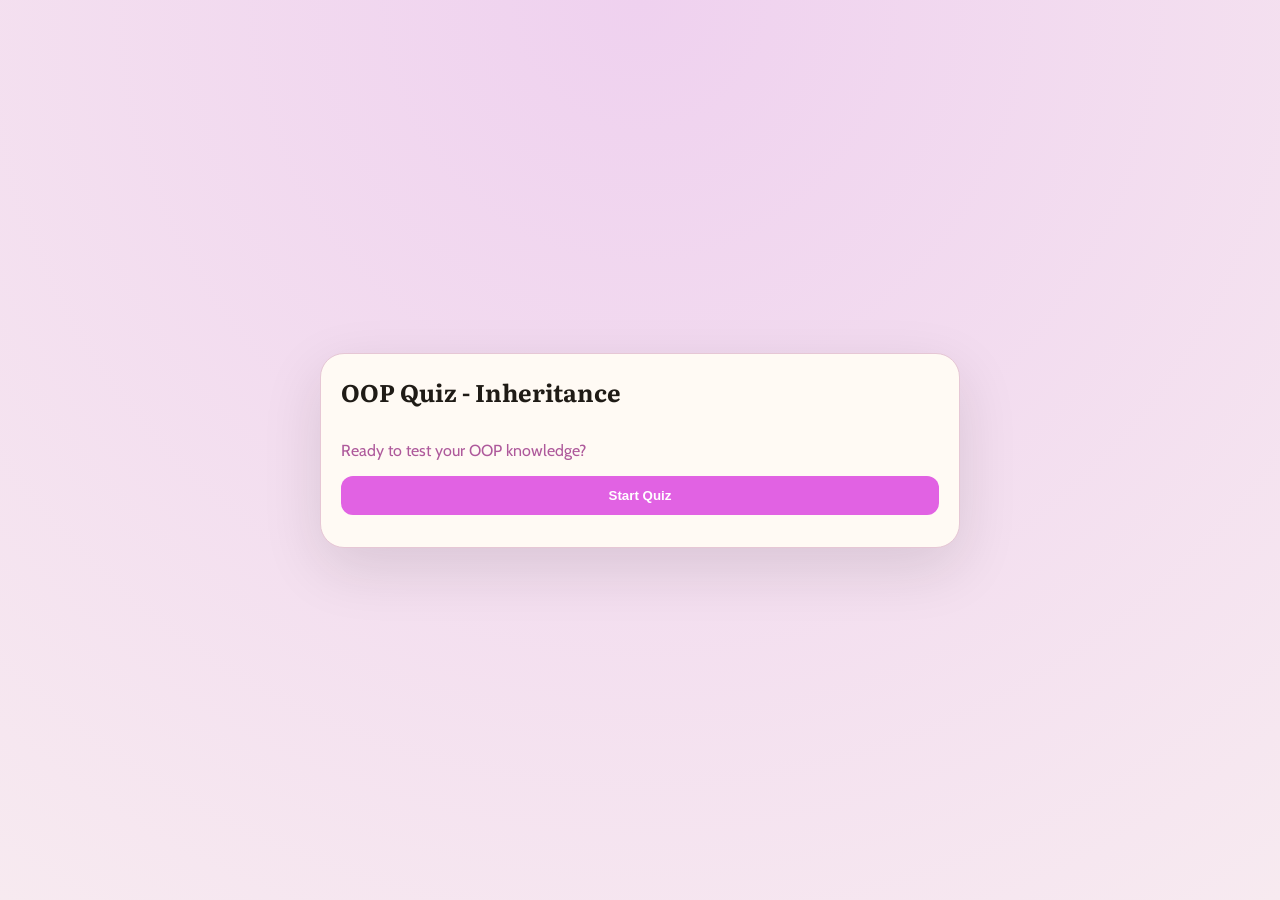
<file: target/classes/static/index.html>
<!DOCTYPE html>
<html lang="en">
<head>
  <meta charset="UTF-8" />
  <meta name="viewport" content="width=device-width, initial-scale=1.0" />
  <title>OOP Quiz</title>
  <link rel="stylesheet" href="styles.css" />
</head>
<body>
  <main class="page">
    <section class="card">
      <header class="header">
        <h1>OOP Quiz - Inheritance</h1>
      </header>

      <section id="home" class="home">
        <p class="home-copy">Ready to test your OOP knowledge?</p>
        <button id="start-quiz" class="primary" type="button">Start Quiz</button>
      </section>

      <section id="quiz" class="panel hidden">
        <p class="question" id="question-text"></p>
        <div id="options" class="options"></div>
        <div class="actions">
          <button id="submit-answer" class="primary" type="button" disabled>Submit Answer</button>
          <button id="next-question" class="secondary hidden" type="button">Next Question</button>
        </div>
        <section id="feedback" class="feedback hidden" aria-live="polite"></section>
      </section>

      <section id="results" class="panel hidden">
        <h2 class="results-title">Your Results</h2>
        <p class="results-score" id="results-score">0/0</p>
        <button id="play-again" class="primary" type="button">Back to homepage</button>
      </section>
    </section>
  </main>

  <script src="app.js"></script>
</body>
</html>
</file>
<file: target/classes/static/styles.css>
@import url("https://fonts.googleapis.com/css2?family=Literata:wght@600;700&family=Cabin:wght@400;500;600&display=swap");

:root {
  --bg: #f7eaf0;
  --bg-accent: #efd1ef;
  --ink: #1f1b16;
  --muted: #ae599b;
  --brand: #e162e3;
  --brand-dark: #ab61b9;
  --card: #fffaf4;
  --border: #e6c7d5;
}

* {
  box-sizing: border-box;
}

body {
  margin: 0;
  font-family: "Cabin", sans-serif;
  background: radial-gradient(circle at top, var(--bg-accent), var(--bg));
  color: var(--ink);
}

.page {
  min-height: 100vh;
  display: grid;
  place-items: center;
  padding: 48px 20px;
}

.card {
  width: min(640px, 100%);
  background: var(--card);
  border: 1px solid var(--border);
  border-radius: 24px;
  padding: 20px;
  box-shadow: 0 20px 60px rgba(31, 27, 22, 0.12);
}

.header h1 {
  font-family: "Literata", serif;
  font-size: 1.5rem;
  margin: 0 0 8px;
}

.sub {
  margin: 0 0 24px;
  color: var(--muted);
}

button {
  border: none;
  background: var(--brand);
  color: white;
  font-weight: 600;
  padding: 12px 14px;
  border-radius: 12px;
  cursor: pointer;
  transition: transform 0.2s ease, box-shadow 0.2s ease;
}

button:hover {
  transform: translateY(-1px);
  box-shadow: 0 8px 20px rgba(194, 91, 47, 0.25);
}

button:disabled {
  background: var(--border);
  cursor: not-allowed;
  box-shadow: none;
  transform: none;
}

.panel {
  border-top: 1px solid var(--border);
  padding-top: 6px;
}

.home {
  display: grid;
  gap: 16px;
  padding: 24px 0 12px;
}

.home-copy {
  margin: 0;
  color: var(--muted);
}

.question {
  font-size: 1.1rem;
  margin-bottom: 10px;
  font-weight: 600;
}

.options {
  display: grid;
  gap: 10px;
  margin-bottom: 10px;
}

.option {
  padding: 9px 10px;
  border: 1px solid var(--border);
  border-radius: 12px;
  background: var(--card);
  display: flex;
  gap: 10px;
  align-items: center;
}

.feedback {
  margin-top: 12px;
  padding: 14px 12px;
  border-radius: 12px;
  background: var(--card);
  border: 1px solid var(--border);
}

.actions {
  display: grid;
  gap: 10px;
}

.hidden {
  display: none;
}

.primary {
  width: 100%;
}

.secondary {
  width: 100%;
  background: var(--bg-accent);
  color: var(--brand-dark);
  border: 1px solid var(--border);
}

.secondary:hover {
  box-shadow: 0 8px 20px rgba(140, 62, 31, 0.18);
}

.results-title {
  margin: 16px 0 6px;
  font-family: "Literata", serif;
  font-size: 1.3rem;
}

.results-score {
  margin: 0 0 8px;
  font-size: 2rem;
  font-weight: 700;
  color: var(--brand-dark);
}

.results-copy {
  margin: 0 0 16px;
  color: var(--muted);
}
</file>
